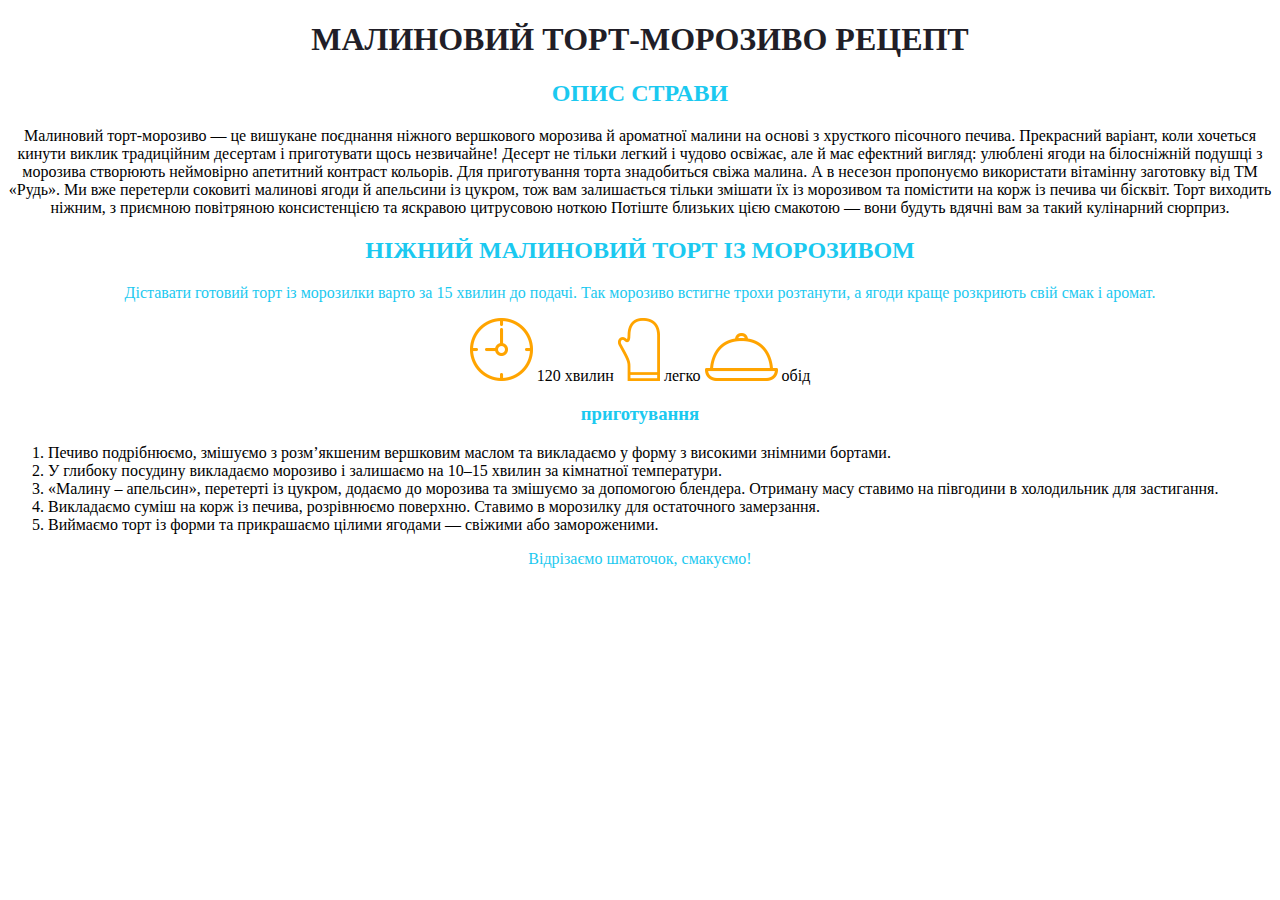
<file: lesson1/index.html>
<!DOCTYPE html>
<html lang="en">
<head>
    <meta charset="UTF-8">
    <meta name="viewport" content="width=device-width, initial-scale=1.0">
    <title>МАЛИНОВИЙ ТОРТ-МОРОЗИВО РЕЦЕПТ</title>
    <link rel="stylesheet" href="style.css">
</head>
<body>
    <main>
        <article>
            <h1 class="plin">МАЛИНОВИЙ ТОРТ-МОРОЗИВО РЕЦЕПТ</h1>
            <h2 class="center">ОПИС СТРАВИ  </h2>

            <p>Малиновий торт-морозиво — це вишукане поєднання ніжного вершкового морозива й ароматної малини на основі з хрусткого пісочного печива. Прекрасний варіант, коли хочеться кинути виклик традиційним десертам і приготувати щось незвичайне! Десерт не тільки легкий і чудово освіжає, але й має ефектний вигляд: улюблені ягоди на білосніжній подушці з морозива створюють неймовірно апетитний контраст кольорів.
                Для приготування торта знадобиться свіжа малина. А в несезон пропонуємо використати вітамінну заготовку від ТМ «Рудь». Ми вже перетерли соковиті малинові ягоди й апельсини із цукром, тож вам залишається тільки змішати їх із морозивом та помістити на корж із печива чи бісквіт. Торт виходить ніжним, з приємною повітряною консистенцією та яскравою цитрусовою ноткою
                Потіште близьких цією смакотою — вони будуть вдячні вам за такий кулінарний сюрприз.</p>

            <h2 class="center">НІЖНИЙ МАЛИНОВИЙ ТОРТ ІЗ МОРОЗИВОМ</h2>

            <p class="center">Діставати готовий торт із морозилки варто за 15 хвилин до подачі. Так морозиво встигне трохи розтанути, а ягоди краще розкриють свій смак і аромат.</p>

            <div>
                <img src="./assets/icons/1.png" alt="clock">
                <span>120 хвилин</span>
                <img src="./assets/icons/2.png" alt="glove">
                <span>легко</span>
                <img src="./assets/icons/3.png" alt="dish">
                <span>обід</span>
            </div>
            <h3 class="center">приготування</h3>
            <ol>
                <li> Печиво подрібнюємо, змішуємо з розм’якшеним вершковим маслом та викладаємо у форму з високими знімними бортами.</li>
                <li> У глибоку посудину викладаємо морозиво і залишаємо на 10–15 хвилин за кімнатної температури.</li>
                <li>«Малину – апельсин», перетерті із цукром, додаємо до морозива та змішуємо за допомогою блендера. Отриману масу ставимо на півгодини в холодильник для застигання.</li>
                <li> Викладаємо суміш на корж із печива, розрівнюємо поверхню. Ставимо в морозилку для остаточного замерзання.</li>
                <li> Виймаємо торт із форми та прикрашаємо цілими ягодами — свіжими або замороженими.</li>
            </ol>
            <p class="center">Відрізаємо шматочок, смакуємо!</p>

        </article>
    </main>
</html>
</file>
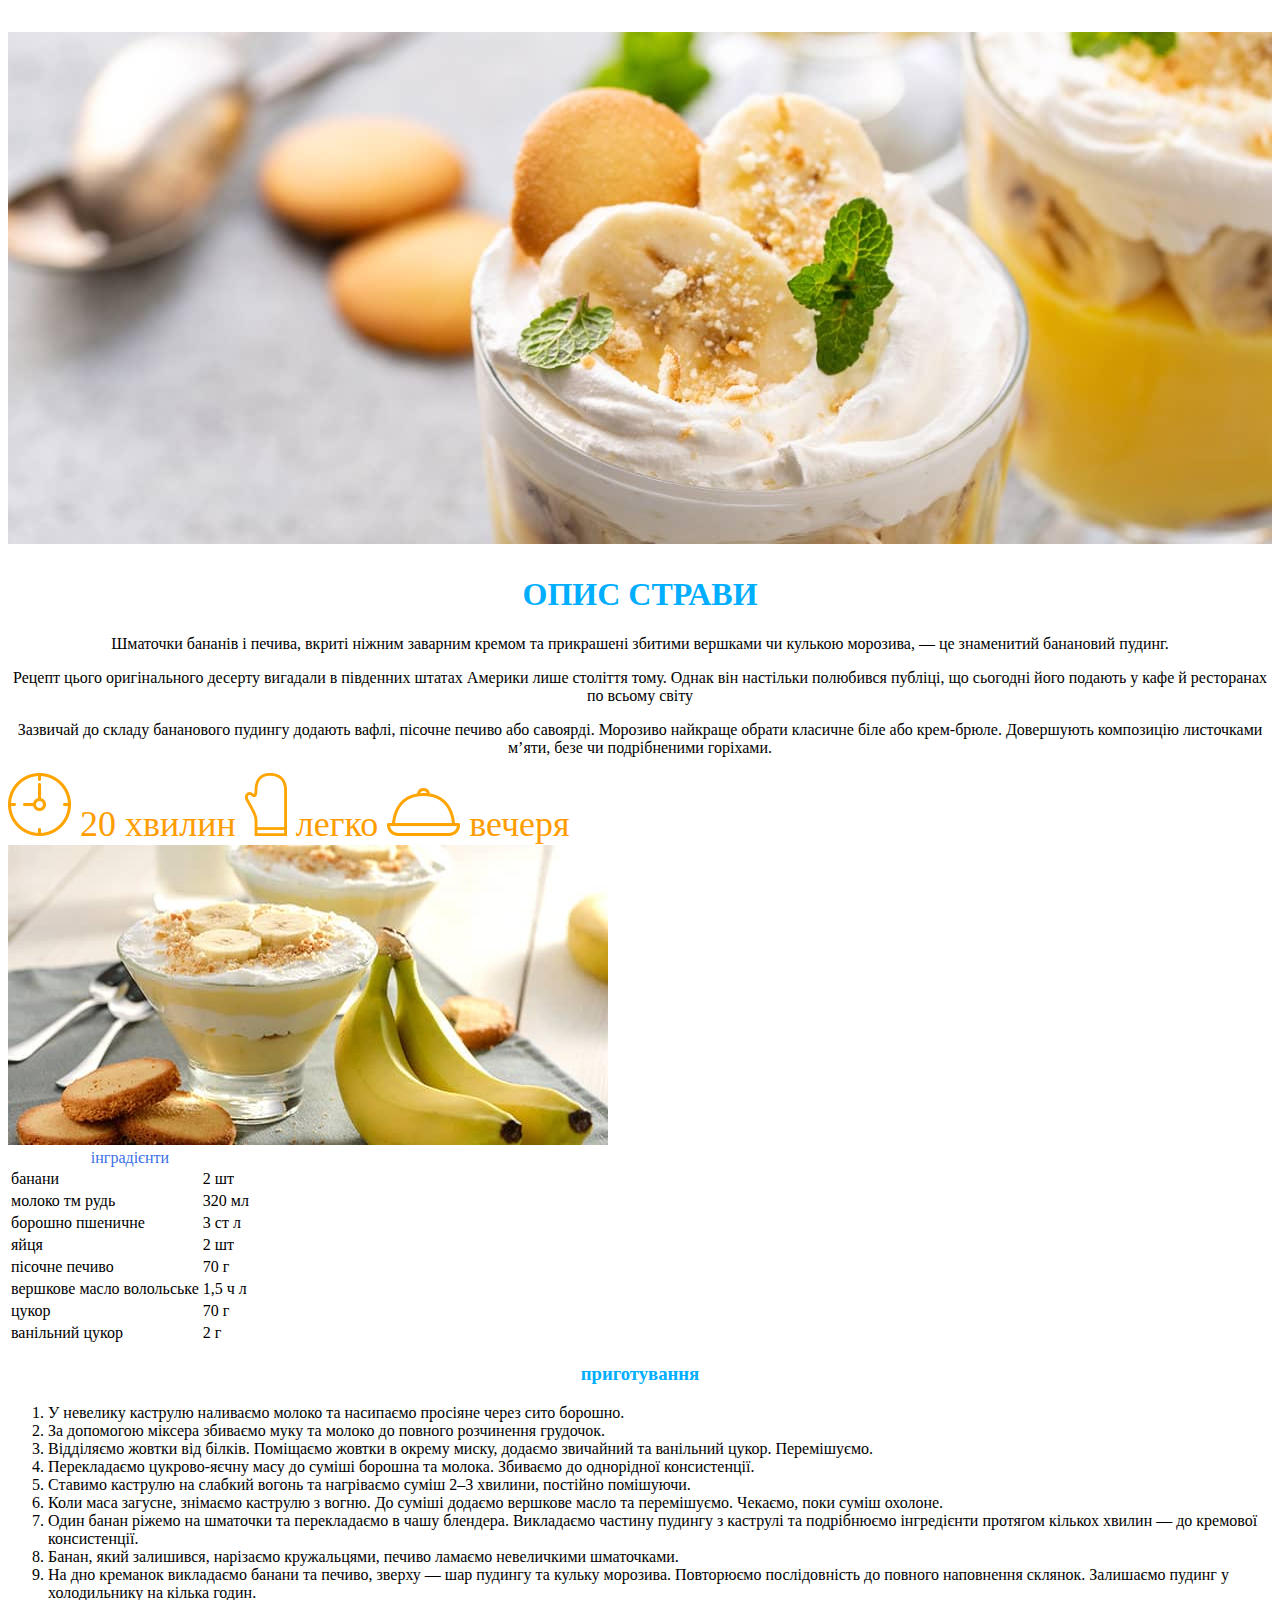
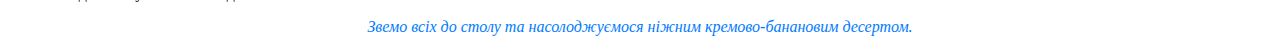
<file: practic/practic1/practic1/index.html>
<!DOCTYPE html>
<html lang="en">
<head>
    <meta charset="UTF-8">
    <meta name="viewport" content="width=device-width, initial-scale=1.0">
    <title>БАНАНОВИЙ ПУДИНГ ІЗ МОРОЗИВОМ</title>
    <link rel="stylesheet" href="style.css">
</head>
<body>
    <main>
        <article class="recept">
            <h1 class="center main-title"></h1>
            <h1>ОПИС СТРАВИ </h1>

            <p>Шматочки бананів і печива, вкриті ніжним заварним кремом та прикрашені збитими вершками чи кулькою морозива, — це знаменитий банановий пудинг.</p>
<p>Рецепт цього оригінального десерту вигадали в південних штатах Америки лише століття тому. Однак він настільки полюбився публіці, що сьогодні його подають у кафе й ресторанах по всьому світу</p>
            <p>Зазвичай до складу бананового пудингу додають вафлі, пісочне печиво або савоярді. Морозиво найкраще обрати класичне біле або крем-брюле. Довершують композицію листочками м’яти, безе чи подрібненими горіхами.</p>
        </article>
        </main>
            <div class="yellow">
                <img src="./assets/image/icons/1.png" alt="tarelka">
                <span>20 хвилин</span>
                <img src="./assets/image/icons/2.png" alt="rycavichka">
                <span>легко</span>
                <img src="./assets/image/icons/3.png" alt="godinnic">
                <span>вечеря</span>
            </div>
            <section>
                <img src="./assets/image/600х300-bananovyy-pudynh_60423ee9232dd.jpg" alt="strava">
            </section>

<table>
    <caption>інградієнти</caption>
                <td>банани 
                    </td>
                    <td>2 шт</td>
                </tr>
                <tr>
                    <td>молоко тм рудь 
                </td>
                    <td>320 мл
                    </td>
                </tr>
                <tr>
                    <td>борошно пшеничне 
                    </td>
                    <td>3 ст л 
                    </td>
                </tr>
                <tr>
                    <td>яйця 
                    </td>
                    <td>2 шт
                    </td>
                </tr>
                <tr>
                    <td>пісочне печиво </td>
                    <td>70 г</td>
                </tr>
                <tr>
                    <td>вершкове масло волольське
                    </td>
                    <td>1,5 ч л</td>
                </tr>
                <tr>
                    <td>цукор
                    </td>
                    <td>70 г
                    </td>
                </tr>
                <tr>
                    <td>ванільний цукор</td>
                    <td>2 г</td>
                </tr>
            </table>
            <h3 class="plin">приготування</h3>
               <ol>
                <li>У невелику каструлю наливаємо молоко та насипаємо просіяне через сито борошно.</li>
               <li>За допомогою міксера збиваємо муку та молоко до повного розчинення грудочок.  </li>
               <li>Відділяємо жовтки від білків. Поміщаємо жовтки в окрему миску, додаємо звичайний та ванільний цукор. Перемішуємо.</li>
               <li>Перекладаємо цукрово-яєчну масу до суміші борошна та молока. Збиваємо до однорідної консистенції.</li>
               <li>Ставимо каструлю на слабкий вогонь та нагріваємо суміш 2–3 хвилини, постійно помішуючи.</li>
               <li>Коли маса загусне, знімаємо каструлю з вогню. До суміші додаємо вершкове масло та перемішуємо. Чекаємо, поки суміш охолоне.</li>
               <li>Один банан ріжемо на шматочки та перекладаємо в чашу блендера. Викладаємо частину пудингу з каструлі та подрібнюємо інгредієнти протягом кількох хвилин — до кремової консистенції.</li>
               <li>Банан, який залишився, нарізаємо кружальцями, печиво ламаємо невеличкими шматочками.</li>
               <li>На дно креманок викладаємо банани та печиво, зверху — шар пудингу та кульку морозива. Повторюємо послідовність до повного наповнення склянок. Залишаємо пудинг у холодильнику на кілька годин.
               </li>
            </ol>
            <p class="italic">Звемо всіх до столу та насолоджуємося ніжним кремово-банановим десертом.</p>
            
            </body>
</html>
</file>
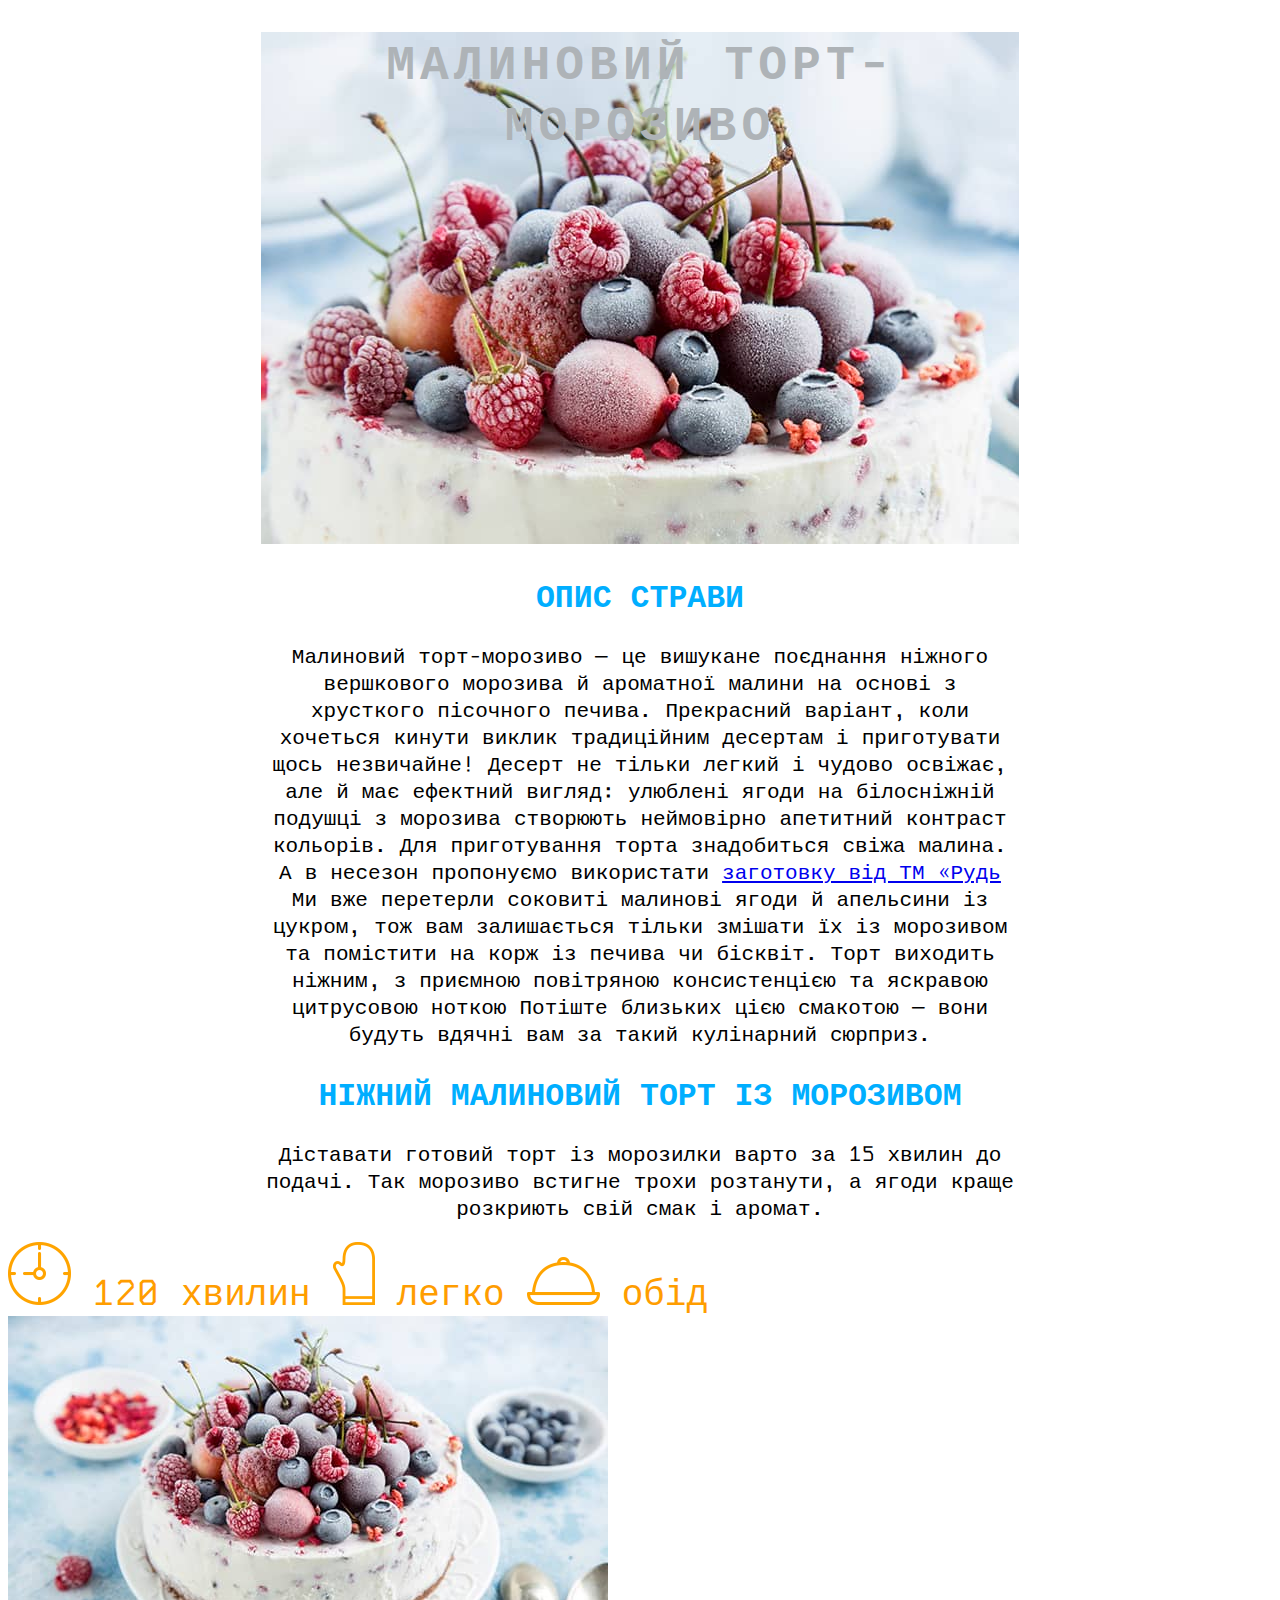
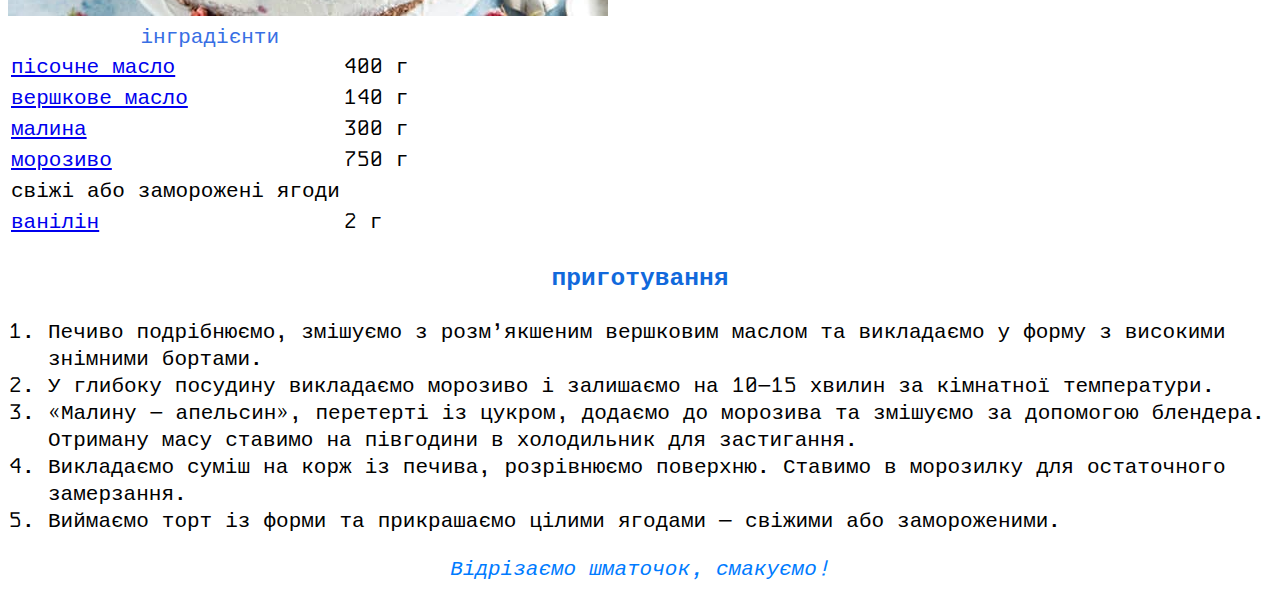
<file: lesson1/lesson1/index.htm/index.html/index.html>
<!DOCTYPE html>
<html lang="en">
<head>
    <meta charset="UTF-8">
    <meta name="viewport" content="width=device-width, initial-scale=1.0">
    <title>МАЛИНОВИЙ ТОРТ-МОРОЗИВО РЕЦЕПТ</title>
    <link rel="preconnect" href="https://fonts.googleapis.com">
<link rel="preconnect" href="https://fonts.gstatic.com" crossorigin>
<link href="https://fonts.googleapis.com/css2?family=Kode+Mono:wght@400..700&family=Sora:wght@100..800&display=swap" rel="stylesheet">
    <link rel="stylesheet" href="style.css">
</head>
<body>
    <main>
        <article class="recept">
            <h1 class="center main-title">МАЛИНОВИЙ ТОРТ-МОРОЗИВО</h1>
            <h2>ОПИС СТРАВИ </h2>

            <p>Малиновий торт-морозиво — це вишукане поєднання ніжного вершкового морозива й ароматної малини на основі з хрусткого пісочного печива. Прекрасний варіант, коли хочеться кинути виклик традиційним десертам і приготувати щось незвичайне! Десерт не тільки легкий і чудово освіжає, але й має ефектний вигляд: улюблені ягоди на білосніжній подушці з морозива створюють неймовірно апетитний контраст кольорів.
                Для приготування торта знадобиться свіжа малина. А в несезон пропонуємо використати <a href="https://rud.ua/consumer/recipe/tortu/malynovyi-tort-morozyvo/" target="_blank">заготовку від ТМ «Рудь</a> Ми вже перетерли соковиті малинові ягоди й апельсини із цукром, тож вам залишається тільки змішати їх із морозивом та помістити на корж із печива чи бісквіт. Торт виходить ніжним, з приємною повітряною консистенцією та яскравою цитрусовою ноткою
                Потіште близьких цією смакотою — вони будуть вдячні вам за такий кулінарний сюрприз.</p>

            <h2>НІЖНИЙ МАЛИНОВИЙ ТОРТ ІЗ МОРОЗИВОМ</h2>

            <p>Діставати готовий торт із морозилки варто за 15 хвилин до подачі. Так морозиво встигне трохи розтанути, а ягоди краще розкриють свій смак і аромат.</p>
        </article>
        </main>
            <div class="yellow">
                <img src="./assets/icons/1.png" alt="clock">
                <span>120 хвилин</span>
                <img src="./assets/icons/2.png" alt="glove">
                <span>легко</span>
                <img src="./assets/icons/3.png" alt="dish">
                <span>обід</span>
            </div>
            <section>
                <img src="./assets/images/Malinoviy_tort-morozivo_600x300_61cc2028604e5.jpg" alt="торт">
            </section>


<table>
    <caption>інградієнти</caption>
                <td><a href="https://rud.ua/consumer/recipe/tortu/malynovyi-tort-morozyvo/" target="_blank">пісочне масло</a>
                    </td>
                    <td>400 г</td>
                </tr>
                <tr>
                    <td><a href="https://rud.ua/consumer/recipe/tortu/malynovyi-tort-morozyvo/" target="_blank">вершкове масло</a>
                </td>
                    <td>140 г
                    </td>
                </tr>
                <tr>
                    <td><a href="https://rud.ua/consumer/recipe/tortu/malynovyi-tort-morozyvo/" target="_blank">малина</a>
                    </td>
                    <td>300 г
                    </td>
                </tr>
                <tr>
                    <td> <a href="https://rud.ua/consumer/recipe/tortu/malynovyi-tort-morozyvo/" target="_blank">морозиво
                    </a>
                    </td>
                    <td>750 г
                    </td>
                </tr>
                <tr>
                    <td>свіжі або заморожені ягоди
                    </td>
                </tr>
                <tr>
                    <td><a href="https://rud.ua/consumer/recipe/tortu/malynovyi-tort-morozyvo/" target="_blank">ванілін</a>
                    </td>
                    <td>2 г</td>
                </tr>
            </table>
            <h3 class="plin">приготування</h3>
               <ol>
                <li> Печиво подрібнюємо, змішуємо з розм’якшеним вершковим маслом та викладаємо у форму з високими знімними бортами.</li>
                <li> У глибоку посудину викладаємо морозиво і залишаємо на 10–15 хвилин за кімнатної температури.</li>
                <li>«Малину – апельсин», перетерті із цукром, додаємо до морозива та змішуємо за допомогою блендера. Отриману масу ставимо на півгодини в холодильник для застигання.</li>
                <li> Викладаємо суміш на корж із печива, розрівнюємо поверхню. Ставимо в морозилку для остаточного замерзання.</li>
                <li> Виймаємо торт із форми та прикрашаємо цілими ягодами — свіжими або замороженими.</li>
            </ol>
            <p class="italic">Відрізаємо шматочок, смакуємо!</p>
            
            </body>
</html>
</file>
<file: lesson1/style.css>
h1 ,
h2 ,
h3 ,
h4 ,
h5 {
    text-align: center;
}

p {
    text-align: center;
}

div {
    text-align: center;
}

.center {
    color:rgb(27, 201, 240);
}
.plin {
    color:rgb(33, 30, 39)
}
</file>
<file: practic/practic1/practic1/style.css>
h1 ,
h2 ,
h3 ,
h4 ,
h5 {
    text-align: center;
    color:rgb(0, 174, 255);
}

p {
    text-align: center;
}

.yellow{
    color:rgb(255, 157, 0);
    font-size: 36px;
}


caption {
    color:rgb(56, 111, 228)
}

.italic {
    color:rgb(0, 123, 255);
    font-style: italic;
    
}
.main-title {
height: 512px;

    background-color:rgb(27, 115, 215);
    color:rgb(174, 179, 183);
    background-image: url(./assets/image/60423972b0a20.jpg);
    background-repeat: no-repeat;
    background-position:center;
    background-size:cover;

    font-size: 48px;
    letter-spacing: 5px;
}
</file>
<file: lesson1/lesson1/index.htm/index.html/style.css>
body, p{

    font-family:"Kode Mono", monospace;
    font-weight: 200;
    font-size: 21px;
}
h1 ,
h2 ,
h3 ,
h4 ,
h5 {
    text-align: center;
    color:rgb(0, 174, 255);
}

p {
    text-align: center;
}

.yellow{
    color:rgb(255, 157, 0);
    font-size: 36px;
}

.plin {
    color: rgb(17, 105, 220);
}
caption {
    color:rgb(56, 111, 228)
}

.italic {
    color:rgb(0, 123, 255);
    font-style: italic;
    
}

.recept {
    width: 60%;
    margin:auto;
}

table {
    background-size: 48px;
}

.main-title {
height: 512px;

    background-color:rgb(27, 115, 215);
    color:rgb(174, 179, 183);
    background-image: url(./assets/images/61cc1ba5608b6.jpg);
    background-repeat: no-repeat;
    background-position:center;
    background-size:cover;

    font-size: 48px;
    letter-spacing: 5px;
}
</file>
